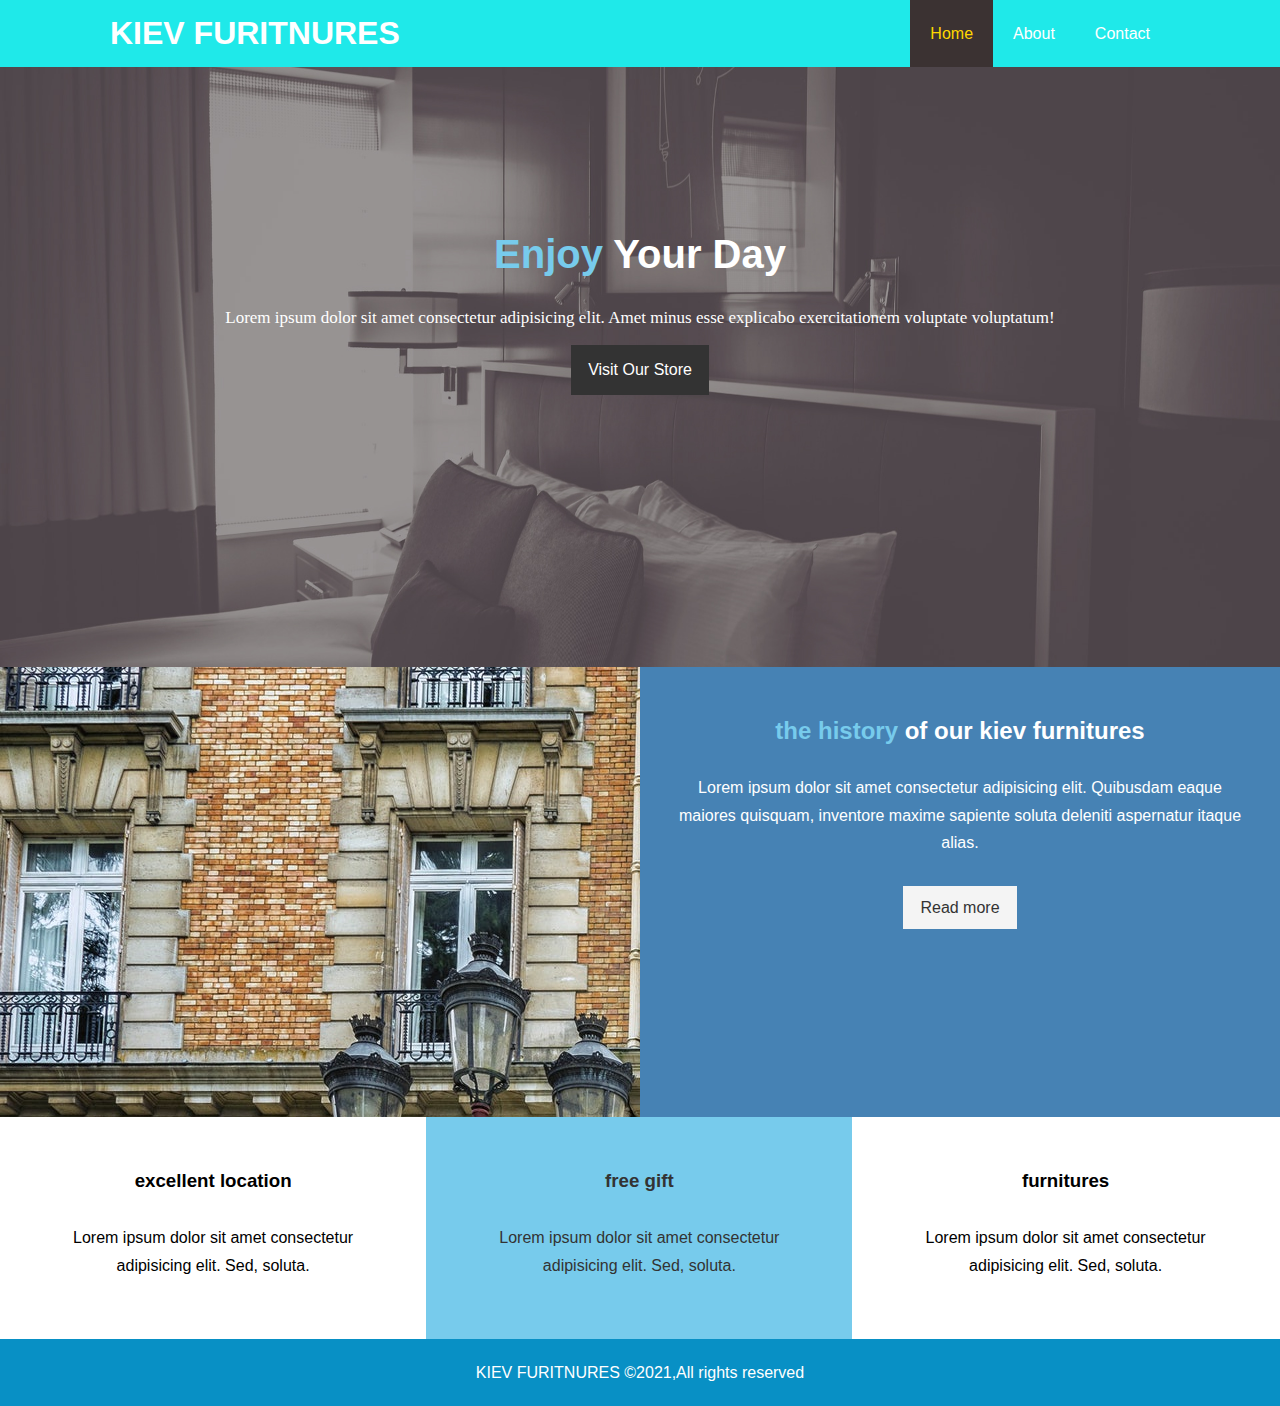
<file: reedit/index.html>
<!DOCTYPE html>
<html lang="en">
<head>

    <meta charset="UTF-8">
    <meta http-equiv="X-UA-Compatible" content="IE=edge">
    <meta name="viewport" content="width=device-width, initial-scale=1.0">
    <meta name="description" content="welcome to the most awesome
    hotel in the world">
    <meta name="keywords" content="furniture,stockholm furniture skyscraper,ice furniture ">
    <title>kiev furnitures |welcome</title>
    <link rel="stylesheet" href="https://use.fontawesome.com/releases/v5.15.3/css/all.css" integrity="sha384-SZXxX4whJ79/gErwcOYf+zWLeJdY/qpuqC4cAa9rOGUstPomtqpuNWT9wdPEn2fk" crossorigin="anonymous">
    <link rel="stylesheet" type="text/css" href="style.css">
    <link rel="stylesheet" media="screen and (max-width: 768px)" type="text/css" href="lords.css">
</head>
       <header>
         <nav id="navbar">
           <div class="container">
              <h1 class="logo"><a href="index.html">KIEV FURITNURES</a></h1>
              <ul>
                <li><a class="current" href="index.html">Home</a></li>
                <li><a href="about.html">About</a></li>
                <li><a href="contact.html">Contact</a></li>
              </ul>
           </div>
           
         </nav>
      
         <div id="showcase">
           <div class="container">
             <div class="showcae-content">
               <h1><span class="text-primary">Enjoy</span> Your Day</h1>
               <p class="lead">Lorem ipsum dolor sit amet consectetur 
                  adipisicing elit. Amet minus esse explicabo 
                  exercitationem voluptate voluptatum!
                </p>
                <a class="btn" href="about.html">Visit Our Store</a>
             </div>
           </div>
         </div>
        </header>
        
        <section id="home-info" class="bg-dark">
          <div class="info-img"></div>
          <div class="info-content">
            <h2><span class="text-primary">the history</span> of our kiev furnitures</h2>
            <p>
              Lorem ipsum dolor sit amet consectetur 
              adipisicing elit. Quibusdam eaque maiores 
              quisquam, inventore maxime sapiente soluta 
              deleniti aspernatur itaque alias.
            </p>
            <a href="about.html" class="btn btn-light">Read more</a>
          </div>
          </section>

          <section id="features">
            <div class="box">
              <i class="fas fa-building fa-3x"></i>
              <h3>excellent location</h3>
              <p>Lorem ipsum dolor sit amet consectetur 
                adipisicing elit. Sed, soluta.
              </p>
            </div> 
           
            <div  class="box bg-primary">
              <i class="fas fa-gift fa-3x"></i>
              <h3>free gift</h3>
              <p>Lorem ipsum dolor sit amet consectetur 
                adipisicing elit. Sed, soluta.
              </p>
            </div>
            <div class="box">
              <i class="fas fa-chair fa-3x"></i>
              <h3>furnitures</h3>
              <p>Lorem ipsum dolor sit amet consectetur 
                adipisicing elit. Sed, soluta.
              </p>
            </div>
          </section>
        
        <footer id="main-footer">
          <p>KIEV FURITNURES &copy;2021,All rights reserved</p>
        </footer>  
     
</body>
</html>
</file>
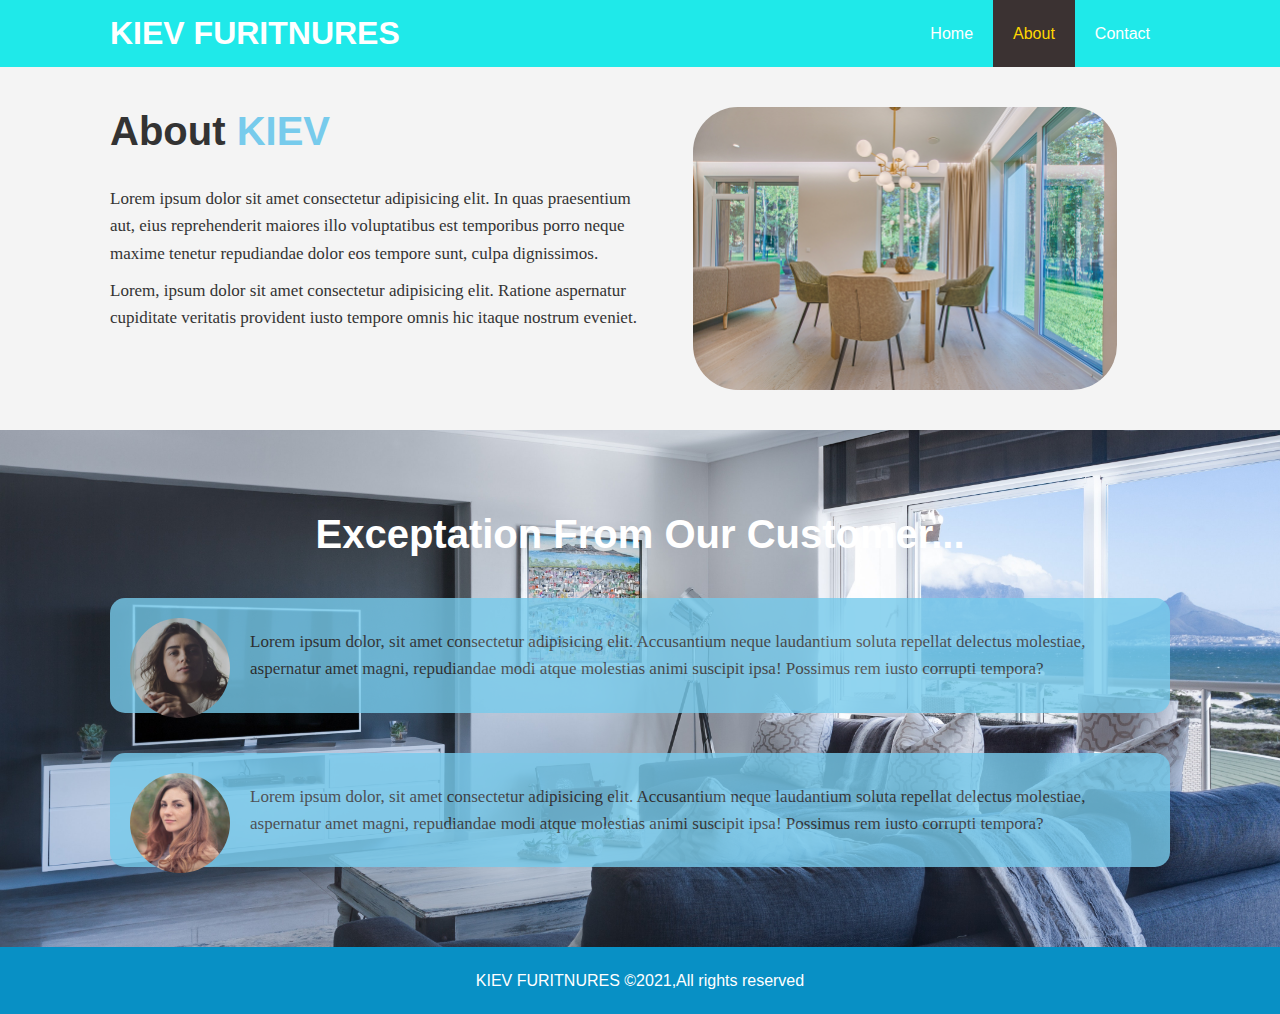
<file: reedit/about.html>
<!DOCTYPE html>
<html lang="en">
<head>

    <meta charset="UTF-8">
    <meta http-equiv="X-UA-Compatible" content="IE=edge">
    <meta name="viewport" content="width=device-width, initial-scale=1.0">
    <meta name="description" content="welcome to the most awesome
    hotel in the world">
    <meta name="keywords" content="furniture,stockholm furniture skyscraper,ice furniture ">
    <title>kiev furnitures | about us</title>
    <link rel="stylesheet" href="https://use.fontawesome.com/releases/v5.15.3/css/all.css" integrity="sha384-SZXxX4whJ79/gErwcOYf+zWLeJdY/qpuqC4cAa9rOGUstPomtqpuNWT9wdPEn2fk" crossorigin="anonymous">
    <link rel="stylesheet" type="text/css" href="style.css">
    <link rel="stylesheet" media="screen and (max-width: 768px)" type="text/css" href="lords.css">
</head>
<body>
       <header>
         <nav id="navbar">
           <div class="container">
              <h1 class="logo"><a href="index.html">KIEV FURITNURES</a></h1>
              <ul>
                <li><a href="index.html">Home</a></li>
                <li><a class="current" href="about.html">About</a></li>
                <li><a href="contact.html">Contact</a></li>
              </ul>
           </div>
           
         </nav>
        </header>
        
        <section id="about-info" class="bg-light py-3">
           <div class="container">
              <div class="info-left">
                <h1 class="l-heading">About<span class="text-primary"> KIEV</span></h1>
                <p>Lorem ipsum dolor sit amet consectetur 
                    adipisicing elit. In quas praesentium 
                    aut, eius reprehenderit maiores illo 
                    voluptatibus est temporibus porro neque 
                    maxime tenetur repudiandae dolor eos 
                    tempore sunt, culpa dignissimos.
                </p>
                
                <p>Lorem, ipsum dolor sit amet consectetur adipisicing elit.
                    Ratione aspernatur cupiditate veritatis provident 
                    iusto tempore omnis hic itaque nostrum eveniet.
                </p>
              </div> 
              <div class="info-right">
                  <img src="./images/furnitures.jpg" alt="furnitures">

              </div>
           </div> 
        </section>

        <section id="testimonials" class="py-3">
            <div class="container">
               <h2 class="l-heading">Exceptation From Our Customer...</h2>
               <div class="testimonial bg-primary">
                   <img src="./images/women6.jpg" alt="jessica">
                   <p>Lorem ipsum dolor, sit amet consectetur adipisicing
                      elit. Accusantium neque laudantium soluta 
                      repellat delectus molestiae, aspernatur 
                      amet magni, repudiandae modi atque molestias 
                      animi suscipit ipsa! Possimus rem iusto 
                      corrupti tempora?
                    </p>
               </div>
               
               <div class="testimonial bg-primary">
                <img src="./images/women7.jpg" alt="kathrina">
                <p>Lorem ipsum dolor, sit amet consectetur adipisicing
                   elit. Accusantium neque laudantium soluta 
                   repellat delectus molestiae, aspernatur 
                   amet magni, repudiandae modi atque molestias 
                   animi suscipit ipsa! Possimus rem iusto 
                   corrupti tempora?
                 </p>
            </div> 

            


            </div>
        </section>
        
        <footer id="main-footer">
          <p>KIEV FURITNURES &copy;2021,All rights reserved</p>
        </footer>  
     
</body>
</html>
</file>
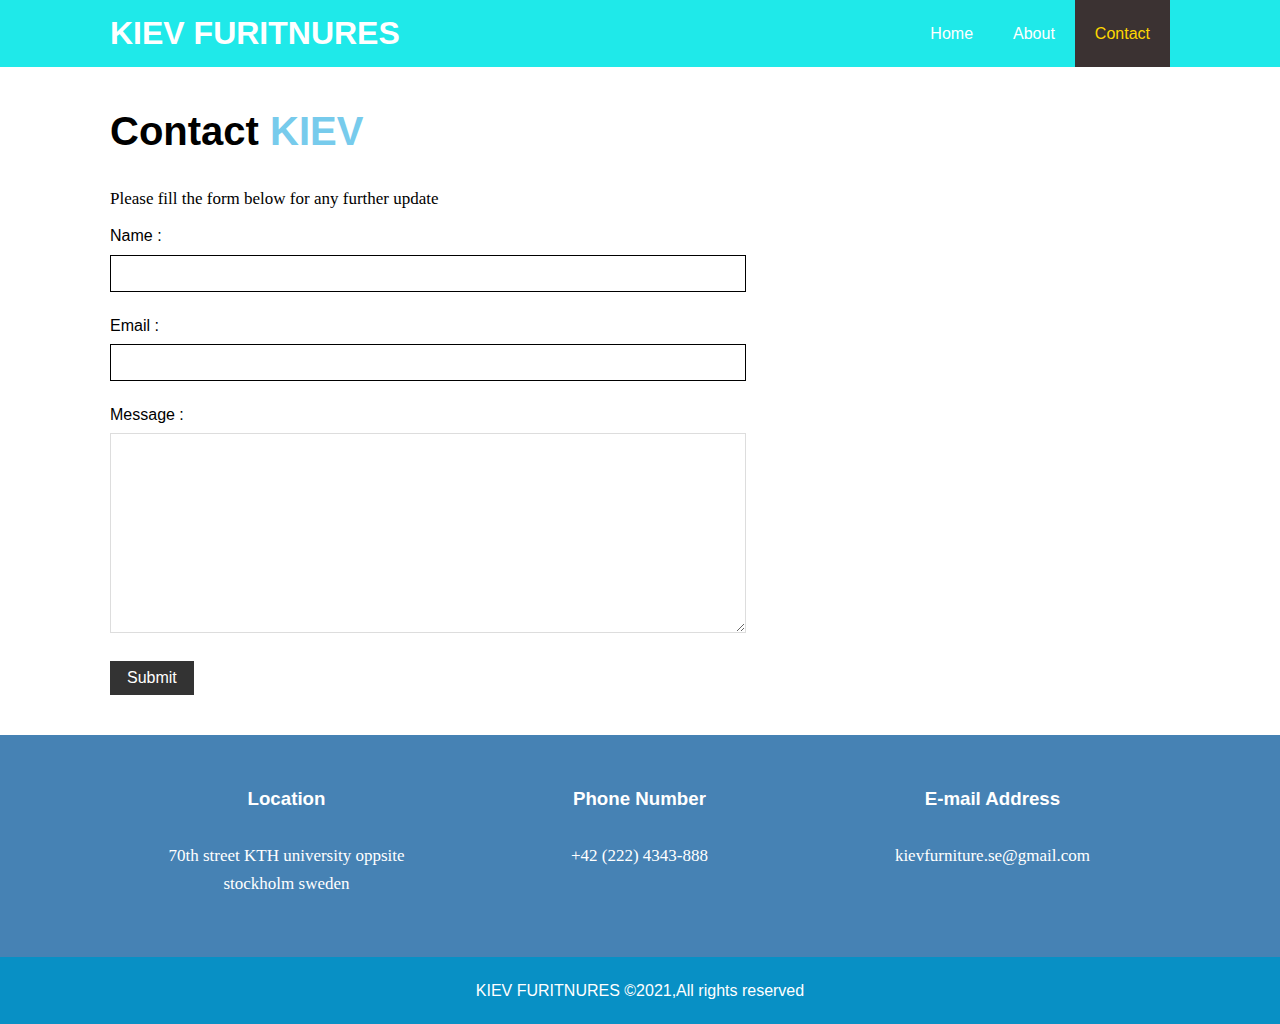
<file: reedit/contact.html>
<!DOCTYPE html>
<html lang="en">
<head>

    <meta charset="UTF-8">
    <meta http-equiv="X-UA-Compatible" content="IE=edge">
    <meta name="viewport" content="width=device-width, initial-scale=1.0">
    <meta name="description" content="welcome to the most awesome
    hotel in the world">
    <meta name="keywords" content="furniture,stockholm furniture skyscraper,ice furniture ">
    <title>kiev furnitures | cuurent</title>
    <link rel="stylesheet" href="https://use.fontawesome.com/releases/v5.15.3/css/all.css" integrity="sha384-SZXxX4whJ79/gErwcOYf+zWLeJdY/qpuqC4cAa9rOGUstPomtqpuNWT9wdPEn2fk" crossorigin="anonymous">
    <link rel="stylesheet" type="text/css" href="style.css">
    <link rel="stylesheet" media="screen and (max-width: 768px)" type="text/css" href="lords.css">
</head>
<body>
       <header>
         <nav id="navbar">
           <div class="container">
              <h1 class="logo"><a href="index.html">KIEV FURITNURES</a></h1>
              <ul>
                <li><a href="index.html">Home</a></li>
                <li><a  href="about.html">About</a></li>
                <li><a class="current" href="contact.html">Contact</a></li>
              </ul>
           </div>
           
         </nav>
        </header>

        <section id="contact-form" class="py-3">
           <div class="container">
               <h1 class="l-heading">Contact<span 
                class="text-primary"> KIEV</span></h1>
            <p>Please fill the form below for any further update</p>
            <form action="process.php">
                <div class="form-group">
                    <label for="name">Name :</label>
                    <input type="text" name="name" id="name">
                </div>

                <div class="form-group">
                    <label for="email">Email :</label>
                    <input type="email" name="email" id="email">
                </div>
                 
                <div class="form-group">
                    <label for="Message">Message :</label>
                    <textarea name="message" id="message"></textarea>
                </div>
                <button type="submit" class="btn">Submit</button>

            </form>
           
           </div> 
        </section>

        <section id="contact-info" class="bg-dark">
            <div class="container">
                <div class="box">
                    <i class="fas fa-building fa-3x"></i>
                    <h3>Location</h3>
                    <p>70th street KTH university oppsite<br>stockholm sweden
                    </p>
                  </div> 
                 
                  <div  class="box">
                    <i class="fas fa-phone fa-3x"></i>
                    <h3>Phone Number</h3>
                    <p> +42 (222) 4343-888
                    </p>
                  </div>
                  <div class="box">
                    <i class="fas fa-envelope fa-3x"></i>
                    <h3>E-mail Address</h3>
                    <p> kievfurniture.se@gmail.com
                    </p>
                  </div>
            </div>
        </section>
        
       
        
        <footer id="main-footer">
          <p>KIEV FURITNURES &copy;2021,All rights reserved</p>
        </footer>  
     
</body>
</html>
</file>
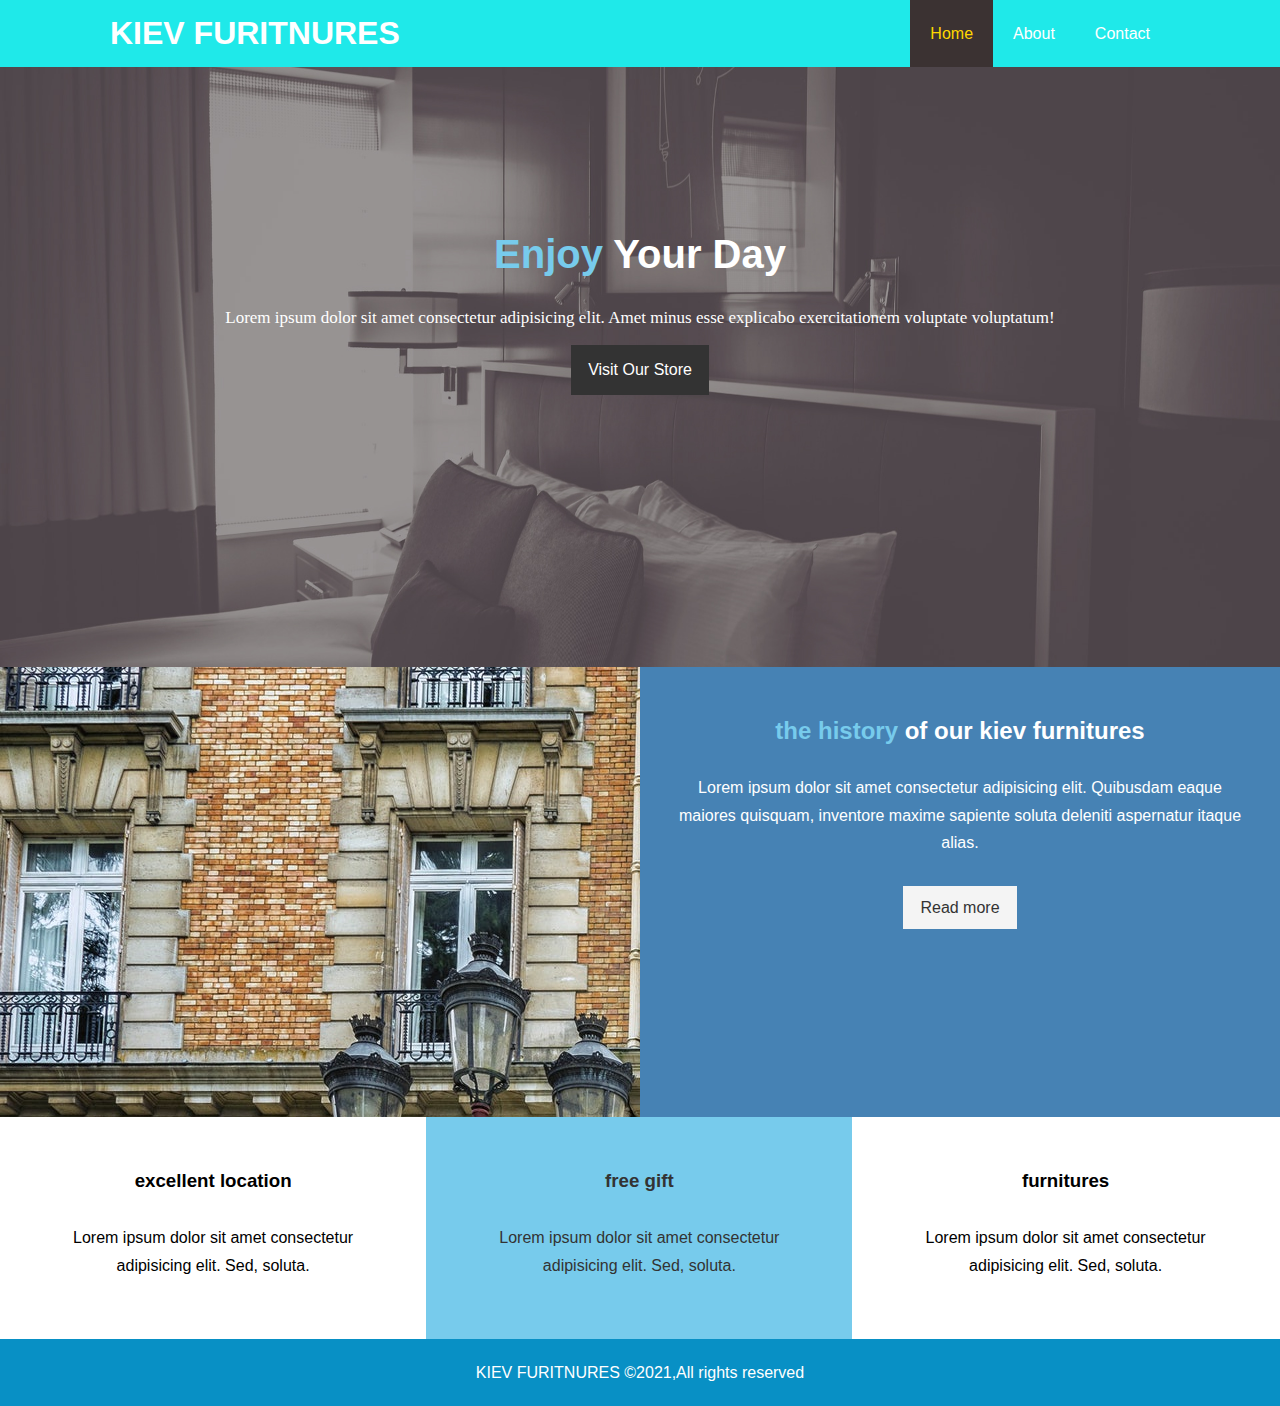
<file: reedit/practice.html>
<!DOCTYPE html>
<html lang="en">
<head>

    <meta charset="UTF-8">
    <meta http-equiv="X-UA-Compatible" content="IE=edge">
    <meta name="viewport" content="width=device-width, initial-scale=1.0">
    <meta name="description" content="welcome to the most awesome
    hotel in the world">
    <meta name="keywords" content="furniture,stockholm furniture skyscraper,ice furniture ">
    <title>kiev furnitures |welcome</title>
    <link rel="stylesheet" href="https://use.fontawesome.com/releases/v5.15.3/css/all.css" integrity="sha384-SZXxX4whJ79/gErwcOYf+zWLeJdY/qpuqC4cAa9rOGUstPomtqpuNWT9wdPEn2fk" crossorigin="anonymous">
    <link rel="stylesheet" type="text/css" href="style.css">
    <link rel="stylesheet" media="screen and (max-width: 768px)" type="text/css" href="lords.css">
</head>
       <header>
         <nav id="navbar">
           <div class="container">
              <h1 class="logo"><a href="practice.html">KIEV FURITNURES</a></h1>
              <ul>
                <li><a class="current" href="practice.html">Home</a></li>
                <li><a href="about.html">About</a></li>
                <li><a href="contact.html">Contact</a></li>
              </ul>
           </div>
           
         </nav>
      
         <div id="showcase">
           <div class="container">
             <div class="showcae-content">
               <h1><span class="text-primary">Enjoy</span> Your Day</h1>
               <p class="lead">Lorem ipsum dolor sit amet consectetur 
                  adipisicing elit. Amet minus esse explicabo 
                  exercitationem voluptate voluptatum!
                </p>
                <a class="btn" href="about.html">Visit Our Store</a>
             </div>
           </div>
         </div>
        </header>
        
        <section id="home-info" class="bg-dark">
          <div class="info-img"></div>
          <div class="info-content">
            <h2><span class="text-primary">the history</span> of our kiev furnitures</h2>
            <p>
              Lorem ipsum dolor sit amet consectetur 
              adipisicing elit. Quibusdam eaque maiores 
              quisquam, inventore maxime sapiente soluta 
              deleniti aspernatur itaque alias.
            </p>
            <a href="about.html" class="btn btn-light">Read more</a>
          </div>
          </section>

          <section id="features">
            <div class="box">
              <i class="fas fa-building fa-3x"></i>
              <h3>excellent location</h3>
              <p>Lorem ipsum dolor sit amet consectetur 
                adipisicing elit. Sed, soluta.
              </p>
            </div> 
           
            <div  class="box bg-primary">
              <i class="fas fa-gift fa-3x"></i>
              <h3>free gift</h3>
              <p>Lorem ipsum dolor sit amet consectetur 
                adipisicing elit. Sed, soluta.
              </p>
            </div>
            <div class="box">
              <i class="fas fa-chair fa-3x"></i>
              <h3>furnitures</h3>
              <p>Lorem ipsum dolor sit amet consectetur 
                adipisicing elit. Sed, soluta.
              </p>
            </div>
          </section>
        
        <footer id="main-footer">
          <p>KIEV FURITNURES &copy;2021,All rights reserved</p>
        </footer>  
     
</body>
</html>
</file>
<file: reedit/style.css>
*{
    margin: 0;
    padding: 0;
    box-sizing: border-box;
}
html,body{
    font-family: 'Segoe UI', Tahoma, Geneva, Verdana, sans-serif;
    line-height: 1.7em;   
}

a{
    color: #333;
    text-decoration: none;
}

h1, h2, h3{
    padding-bottom: 20px;
}

p{
    margin: 10px 0;
}
.container{
    margin: auto;
    max-width: 1100px;
    overflow: auto;
    padding: 0 20px;
}
.text-primary{
    color: rgb(119, 203, 236);
}

.lead{
    font-size: 18px;
}

.btn{
    display: inline-block;
    font-size: 16px;
    color: #fff;
    background: #333;
    padding: 8px 17px;
    border: none;
    cursor: pointer;
}
.btn:hover{
    background:#333;
    color: gold;
}
.btn-light{
     background: #f4f4f4;
     color: #333;
     

}

.bg-light{
    background: #f4f4f4;
    color:#333 ;
}
.bg-dark{
    background:steelblue;
    color: #fff;
}
.bg-primary{
    color: #333;
    background:  rgb(119, 203, 236);
}
#features:after{
    content: "";
    display: block;
    clear: both;
}
.l-heading{
    font-size: 40px;
    line-height:1.2 ;
}


.py-1{padding: 10px 0;}
.py-2{padding: 20px 0;}
.py-3{padding: 40px 0;}


      /* navbar */

#navbar{
    background-color:rgb(31, 233, 233);
    color: #eee;
    overflow: auto;
}

#navbar a{
    color: #fff;
}

#navbar .logo{
    float: left;
    padding-top: 20px;
}

#navbar ul{
    list-style: none;
    float: right;
}

#navbar ul li{
    float: left;
}

#navbar ul li a{
    display: block;
    padding: 20px;
    text-align: center;
}

#navbar ul li a:hover,
#navbar ul li a.current {
    background-color:rgb(59, 50, 50);
    color: gold;
}

/* showcase*/

#showcase{
    background: url(./images/hotelblur.jpg) no-repeat 
    center center/cover;
    height: 600px;
}

#showcase, .showcase-content{
    color: #fff;
    text-align: center;
    padding-top: 170px;
}

#showcase, .showcase-content h1{
    font-size: 20px;
    line-height: 1.2em;
}

#showcase, .showcase-content p{
    padding-bottom:20px ;
    line-height: 1.7em;
}

#home-info{
    height:450px;
}
#home-info .info-img{
    float: left;
    width: 50%;
    background:url(./images/hotel3.jpg)  ;
    min-height: 100%;
}

#home-info .info-content{
    float: right;
    width: 50%;
    height: 100%;
    text-align: center;
    padding: 50px 30px;
    overflow: hidden;
}

#home-info .info-content p{
    padding-bottom:20px ;
}

/* icon*/

.box{
    float: left;
    width: 33.3%;
    padding: 50px;
    text-align: center;
}

.box i{
    margin-bottom: 10px;
}
/*        ABOUT US PAGE    */
#about-info .info-right{
    float: right;
    width: 50%;
    min-height: 100%;
}

#about-info .info-right img{
    width: 80% ;
    display: block;
    margin: auto;
    border-radius: 45px;
}

#about-info .info-left{
    float: left;
    width: 50%;
    min-height: 100%;
}
.info-left .info-right:after{
    content: "";
    display: block;
    clear: both;
}
#testimonials{
    height: 100%;
    background:url(./images/livingroom.jpg)no-repeat 
    center center/cover;
    padding-top: 80px;
}

#testimonials h2{
    color: #fff;
    text-align: center;
    padding-bottom:40px ;
}
#testimonials .testimonial{
    padding: 20px;
    margin-bottom: 40px;
    border-radius: 15px;
    opacity: 0.8;
}

#testimonials .testimonial img{
    width: 100px;
    float: left;
    margin-right: 20px;
    border-radius: 50px;    
}
 /*   contact form  */
 
#contact-form .form-group{
    margin-bottom: 20px;
}
#contact-form label{
    display: block;
    margin-bottom: 5px;
}
#contact-form input,
#contact-form textarea{
    width: 60%;
    padding: 10px;
    border: 1px #ddd solid;
}
#contact-form textarea{
    height: 200px;
}

#contact-form input,
#contact-form textarea:focus{
    outline:none;
    border-color: black;  
}
.container p{
    font-size: 17px;
    font-family: 'Times New Roman', Times, serif;
}



/*footer*/
#main-footer{
    text-align: center;
    background: rgb(8, 144, 197);
    color:#fff;
    padding: 10px;    
}
</file>
<file: reedit/lords.css>
/*  extra sheet  for media querries */
#navbar .logo{
    float: none;
    text-align: center;
}

#navbar ul, #navbar ul li{
    float: none;
}
#navbar ul li a{
    padding: 5px;
    border-bottom: #444 dotted 1px;
}
/*showcase*/
#showcase{
    height: 100%;
}
#showcase .showcase-content{
    padding-top: 70px;
    padding-bottom: 30px;
}


/*home info*/
#home-info .info-img{
    display: none;
}

#home-info .info-content{
    float: none;
    width: 100%;
}
.box {
   float: none;
   width: 100%; 
}
/* about */ 
#about-info .info-right,
#about-info .info-left{
    float: none;
    width: 100%;
}
.l-heading{
    text-align: center;
}

#about-info .info-right{
     margin-top: 30px;
}

/* contact */
#contact-info .box{
    border-bottom: #444 dotted 1px;
}
</file>
